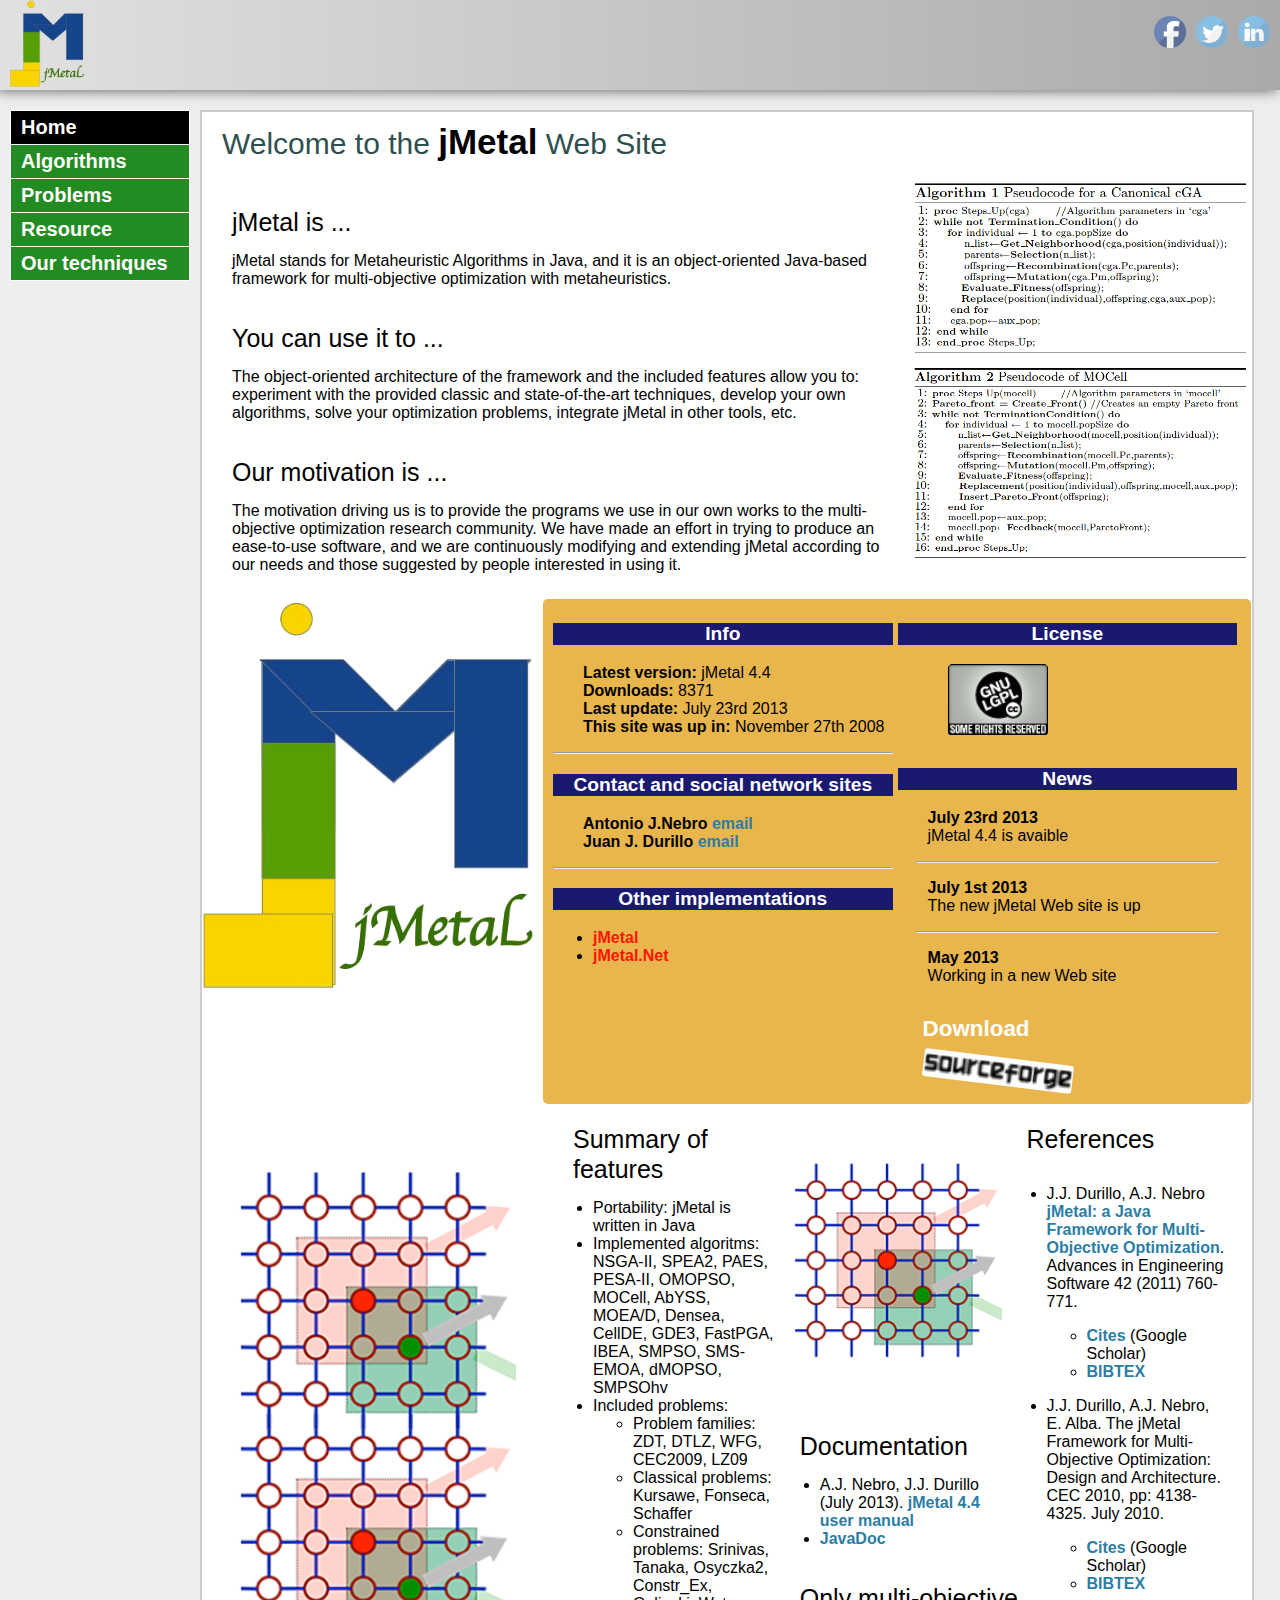
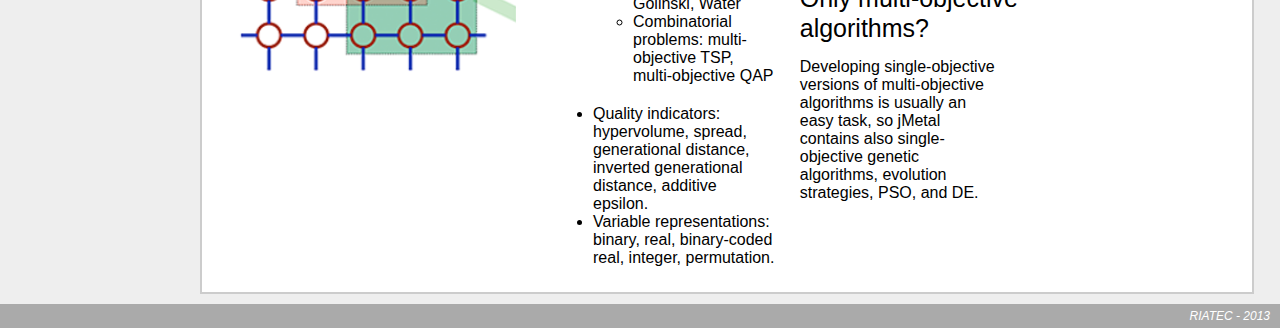
<file: index.html>
<!DOCTYPE html>
<html lang="en">
	<head>

		<meta charset="utf-8">

		<title>jMetal</title>
		<meta name="description" content="">
		<meta name="author" content="">

		
		<link rel="shortcut icon" href="/favicon.ico">
		
		<link rel="stylesheet" type="text/css" href="css/general.css">
		<link rel="stylesheet" type="text/css" href="css/style.css">
	</head>

	<body>
		<header id="main-header">
			<img src="img/jMetalLogo_trans.png" alt="jMetal" class="logo">
			<ul>
				<li><a href="https://www.facebook.com/jmetalframework"><img src="img/fb.png" alt="Facebok"></a></li>
				<li><a href="https://twitter.com/jmetalframework"><img src="img/twitter.png" alt="Facebok"></a></li>
				<li><a href="http://www.linkedin.com/groups/jMetal-User-Group-4441726?gid=4441726&amp;trk=hb_side_g"><img src="img/linkedin.png" alt="Facebok"></a></li>
			</ul>
			
		</header>
		<div id="container">
			<nav>
				<ul id="level0">
					<li class="item-level0 item-first item-selected"><a href="index.html">Home</a></li>
					<li class="item-level0"><a href="#">Algorithms</a></li>
					<li class="item-level0"><a href="#">Problems</a></li>
					<li class="item-level0"><a href="#">Resource</a></li>
					<li class="item-level0">
						<span>Our techniques</span>
						<ul class="level1">
							<li class="item-level1 item-first"><a href="smpso.html">SMPSO</a></li>
							<li class="item-level1"><a href="abyss.html">ABYSS</a></li>
							<li class="item-level1"><a href="#">MOCELL</a></li>
							<li class="item-level1"><a href="#">MOCHC</a></li>
						</ul>
					</li>
				</ul>
			</nav>
			<div id="principal-section">
				<header id="headers">
					<h1 id="h1-principal">Welcome to the <span class="span-jmetal">jMetal</span> Web Site</h1>
				</header>
					<article class="dostercios">
						<section>
							<h1 class="h1-content">jMetal is ...</h1>
							<p class="p-content">jMetal stands for Metaheuristic Algorithms in Java, and it is an object-oriented Java-based framework for multi-objective optimization with metaheuristics.</p>
						</section>
						<section>
							<h1 class="h1-content">You can use it to ...</h1>
							<p class="p-content">The object-oriented architecture of the framework and the included features allow you to: experiment with the provided classic and state-of-the-art techniques, develop your own algorithms, solve your optimization problems, integrate jMetal in other tools, etc.</p>
						</section>
						<section>
							<h1 class="h1-content">Our motivation is ...</h1>
							<p class="p-content">The motivation driving us is to provide the programs we use in our own works to the multi-objective optimization research community. We have made an effort in trying to produce an ease-to-use software, and we are continuously modifying and extending jMetal according to our needs and those suggested by people interested in using it.</p>
						</section>
					</article>

					
					<div class="tercio">
						<img src="img/cGACode.png" alt="algoritmo 1">
						<img src="img/MOCEllCode.png" alt="algoritmo 2">
					</div>

					<div class="limpio"></div>

					<div class="tercio">
						<img src="img/jMetalLogo_trans.png" alt="logo">
					</div>


			<aside class="dostercios">

				<div class="mitad">

				
				<h3>Info</h3>
				<ul class="listaAside">
					<li><b>Latest version:</b> jMetal 4.4</li>
					<li><b>Downloads:</b> 8371</li>
					<li><b>Last update:</b> July 23rd 2013</li>
					<li><b>This site was up in:</b> November 27th 2008</li>
				</ul>
				<hr>
				<h3>Contact and social network sites</h3>
				<ul class="listaAside">
					<li><b>Antonio J.Nebro</b> <a href="mailto:antonio@lcc.uma.es">email</a></li>
					<li><b>Juan J. Durillo</b> <a href="mailto:juan@dps.uibk.ac.at">email</a></li>
					
				</ul>
				<hr>

				<h3>Other implementations</h3>
				<ul class="rojo">
					<li><b><a href="http://jmetalcpp.sourceforge.net/">jMetal</a></b>
					<li><b><a href="">jMetal.Net</a></b></li>
				</ul>
				</div>
				<div class="mitad">

				<h3>License</h3>
				<a href="http://www.gnu.org/licenses/lgpl-2.1.html"><img src="img/LPGL.png" id="icon_lpg" alt="enlace a gnu"></a>
				
				<h3>News</h3>
	
					<ul class="listaAside">
						<li><b>July 23rd 2013</b></li>
						<li>jMetal 4.4 is avaible</li>
					</ul>
					<hr class="paddinglados">
					<ul class="listaAside">
						<li><b>July 1st 2013</b></li>
						<li>The new jMetal Web site is up</li>
					</ul>
					<hr class="paddinglados">
					<ul class="listaAside">
						<li><b>May 2013</b></li>
						<li>Working in a new Web site</li>
					</ul>

					<h2>Download</h2>
				<div id="sourceLogoa"><a href="http://sourceforge.net/projects/jmetal"><img src="img/sourceforge.gif" id="sourceLogo" alt="enlace a sourceforge"></a></div>
				</div>
			</aside>







					<div class="tercio">
						<img src="img/large.png" alt="imagen de pega">
					</div>


					<article class="dostercios">
						<section class="tercio">
							<h1 class="h1-content">Summary of features</h1>
							<ul class="ul-content">
								<li>Portability: jMetal is written in Java</li>
								<li>Implemented algoritms: NSGA-II, SPEA2, PAES, PESA-II, OMOPSO, MOCell, AbYSS, MOEA/D, Densea, CellDE, GDE3, FastPGA, IBEA, SMPSO, SMS-EMOA, dMOPSO, SMPSOhv</li>
								<li>Included problems:
									<ul class="ul-content">
										<li>Problem families: ZDT, DTLZ, WFG, CEC2009, LZ09</li>
										<li>Classical problems: Kursawe, Fonseca, Schaffer</li>
										<li>Constrained problems: Srinivas, Tanaka, Osyczka2, Constr_Ex, Golinski, Water</li>
										<li>Combinatorial problems: multi-objective TSP, multi-objective QAP</li>
									</ul>
								</li>
								<li>Quality indicators: hypervolume, spread, generational distance, inverted generational distance, additive epsilon.</li>
								<li>Variable representations: binary, real, binary-coded real, integer, permutation.</li>
							</ul>
						</section>
						<div class="tercio">
						
							<img src="img/cGA.png" alt="bolas">
						
							<section>
								<h1 class="h1-content">Documentation</h1>
								<ul class="ul-content">
									<li>A.J. Nebro, J.J. Durillo (July 2013). <a href="resources/jMetalUserManual44.pdf">jMetal 4.4 user manual</a></li>
									<li><a href="http://jmetal.sourceforge.net/javadoc/index.html">JavaDoc</a></li>
								</ul>
							</section>
							<section>
								<h1 class="h1-content">Only multi-objective algorithms?</h1>
								<p class="p-content">Developing single-objective versions of multi-objective algorithms is usually an easy task, so jMetal contains also single-objective genetic algorithms, evolution strategies, PSO, and DE.</p>
							</section>
					
						</div>
					
							<section class="tercio">
					
								<h1 class="h1-content">References</h1>
			
								<ul class="ul-content">
									<li><p>J.J. Durillo, A.J. Nebro <a href="http://www.sciencedirect.com/science/article/pii/S0965997811001219">jMetal: a Java Framework for Multi-Objective Optimization</a>. Advances in Engineering Software 42 (2011) 760-771.</p>
	
										<ul>
											<li><a href='http://scholar.google.es/scholar?oi=bibs&amp;hl=es&amp;cites=8294467800448040809'>Cites</a> (Google Scholar)</li>
											<li><a href="resources/DN2011.bib">BIBTEX</a></li>
										</ul>

									</li>

									<li><p>J.J. Durillo, A.J. Nebro, E. Alba. The jMetal Framework for Multi-Objective Optimization: Design and Architecture. CEC 2010, pp: 4138-4325. July 2010.</p>
										
										<ul>
											<li><a href="http://scholar.google.es/scholar?oi=bibs&amp;hl=es&amp;cites=12235689288108740075">Cites</a> (Google Scholar)</li>
											<li><a href="resources/CEC2010.bib">BIBTEX</a></li>
										</ul>
									</li>
								</ul>
							</section>

					</article>

						
					</div>
			


			
		</div>

		<div class="limpio"></div>
		<footer>
			<span>RIATEC - 2013</span>
		</footer>
	</body>
</html>
</file>
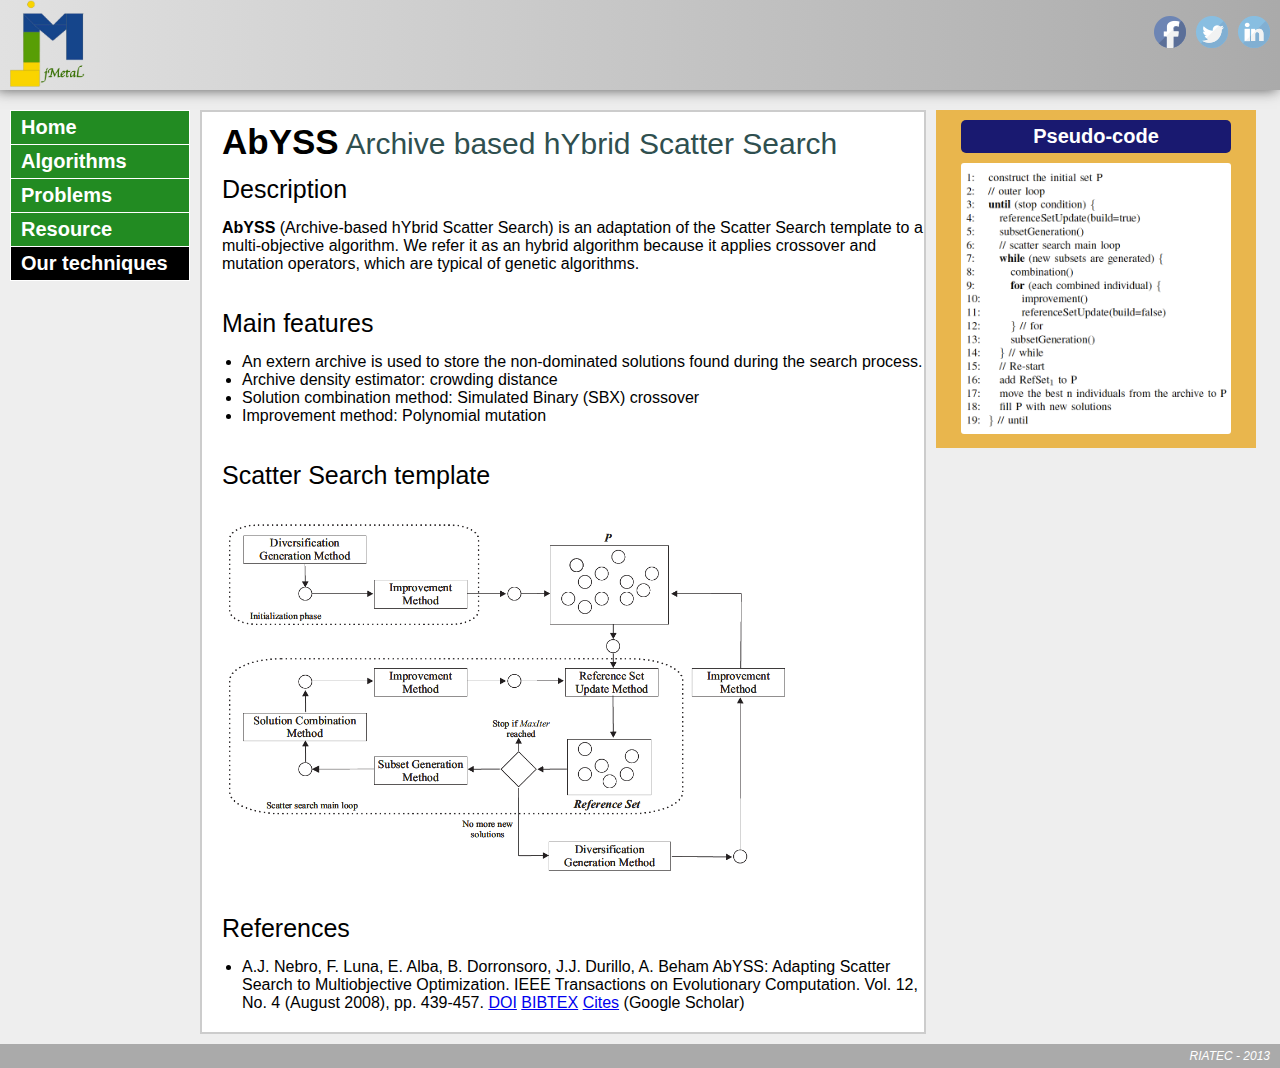
<file: abyss.html>
<!DOCTYPE html>
<html lang="en">
	<head>
		<meta charset="utf-8">

		<title>Abyss</title>
		<meta name="description" content="">
		<meta name="author" content="Ruben Carreño Villalba">
		
		<link rel="stylesheet" type="text/css" href="css/general.css" />
		<link rel="stylesheet" type="text/css" href="css/abyss.css" />
		
	</head>

	<body>
		<header id="main-header">
			<img src="img/jMetalLogo_trans.png" alt="jMetal" class="logo">
			<ul>
				<li><a href="https://www.facebook.com/jmetalframework"><img src="img/fb.png" alt="Facebok"></a></li>
				<li><a href="https://twitter.com/jmetalframework"><img src="img/twitter.png" alt="Facebok"></a></li>
				<li><a href="http://www.linkedin.com/groups/jMetal-User-Group-4441726?gid=4441726&amp;trk=hb_side_g"><img src="img/linkedin.png" alt="Facebok"></a></li>
			</ul>
		</header>
		<article>
			<nav>
				<ul id="level0">
					<li class="item-level0 item-first"><a href="index.html">Home</a></li>
					<li class="item-level0"><a href="#">Algorithms</a></li>
					<li class="item-level0"><a href="#">Problems</a></li>
					<li class="item-level0"><a href="#">Resource</a></li>
					<li class="item-level0 item-selected">
						<span>Our techniques</span>
						<ul class="level1">
							<li class="item-level1 item-first"><a href="smpso.html">SMPSO</a></li>
							<li class="item-level1 item-selected"><a href="abyss.html">ABYSS</a></li>
							<li class="item-level1"><a href="#">MOCELL</a></li>
							<li class="item-level1"><a href="#">MOCHC</a></li>
						</ul>
					</li>
				</ul>
			</nav>
			<section id="principal-section">
				<header>
					<h1 id="h1-principal"><span class="span-jmetal">AbYSS</span>  Archive based hYbrid Scatter Search</h1>
				</header>
				<section>
					<h1 class="h1-content">Description</h1>
			    	<p class="p-content">
						<b>AbYSS</b>  (Archive-based hYbrid Scatter Search) is an adaptation of the Scatter Search template to a multi-objective
						algorithm. We refer it as an hybrid algorithm because it applies crossover and mutation operators, which are typical of genetic algorithms.
					</p>
						
					<h1 class="h1-content">Main features</h1>
					<ul class="ul-content">
						<li>
							An extern archive is used to store the non-dominated solutions found during the search process.
						</li>
						<li>
							Archive density estimator: crowding distance
						</li>
						<li>
							Solution combination method: Simulated Binary (SBX) crossover 
						</li>
						<li>
							Improvement method: Polynomial mutation
						</li>
					</ul>
					
					<h1 class="h1-content">Scatter Search template</h1>
					<img id="img-scatter" src="img/scatterSearchTemplate.png" alt="Scatter Search Template" >
					
					<h1 class="h1-content">References</h1>
					<ul class="ul-content">
						<li>
							A.J. Nebro, F. Luna, E. Alba, B. Dorronsoro, J.J. Durillo, A. Beham AbYSS: Adapting Scatter Search to Multiobjective Optimization. 
							IEEE Transactions on Evolutionary Computation. Vol. 12, No. 4 (August 2008), pp. 439-457. <a href="http://dx.doi.org/10.1109/TEVC.2007.913109">DOI</a>
							<a href="references/NLA08.bib">BIBTEX</a>						
							<a href="http://scholar.google.es/citations?view_op=view_citation&amp;hl=es&amp;user=8lF5lBcAAAAJ&amp;citation_for_view=8lF5lBcAAAAJ:d1gkVwhDpl0C">Cites</a> (Google Scholar)
	
						</li>
					</ul>
				
				</section>
			</section>
			<aside>
				<h2>Pseudo-code</h2>
				<img src="img/abyss_code.png" alt="Abyss Code">
			</aside>
		</article>
		<footer>
			<span>RIATEC - 2013</span>
		</footer>
	</body>
</html>
</file>
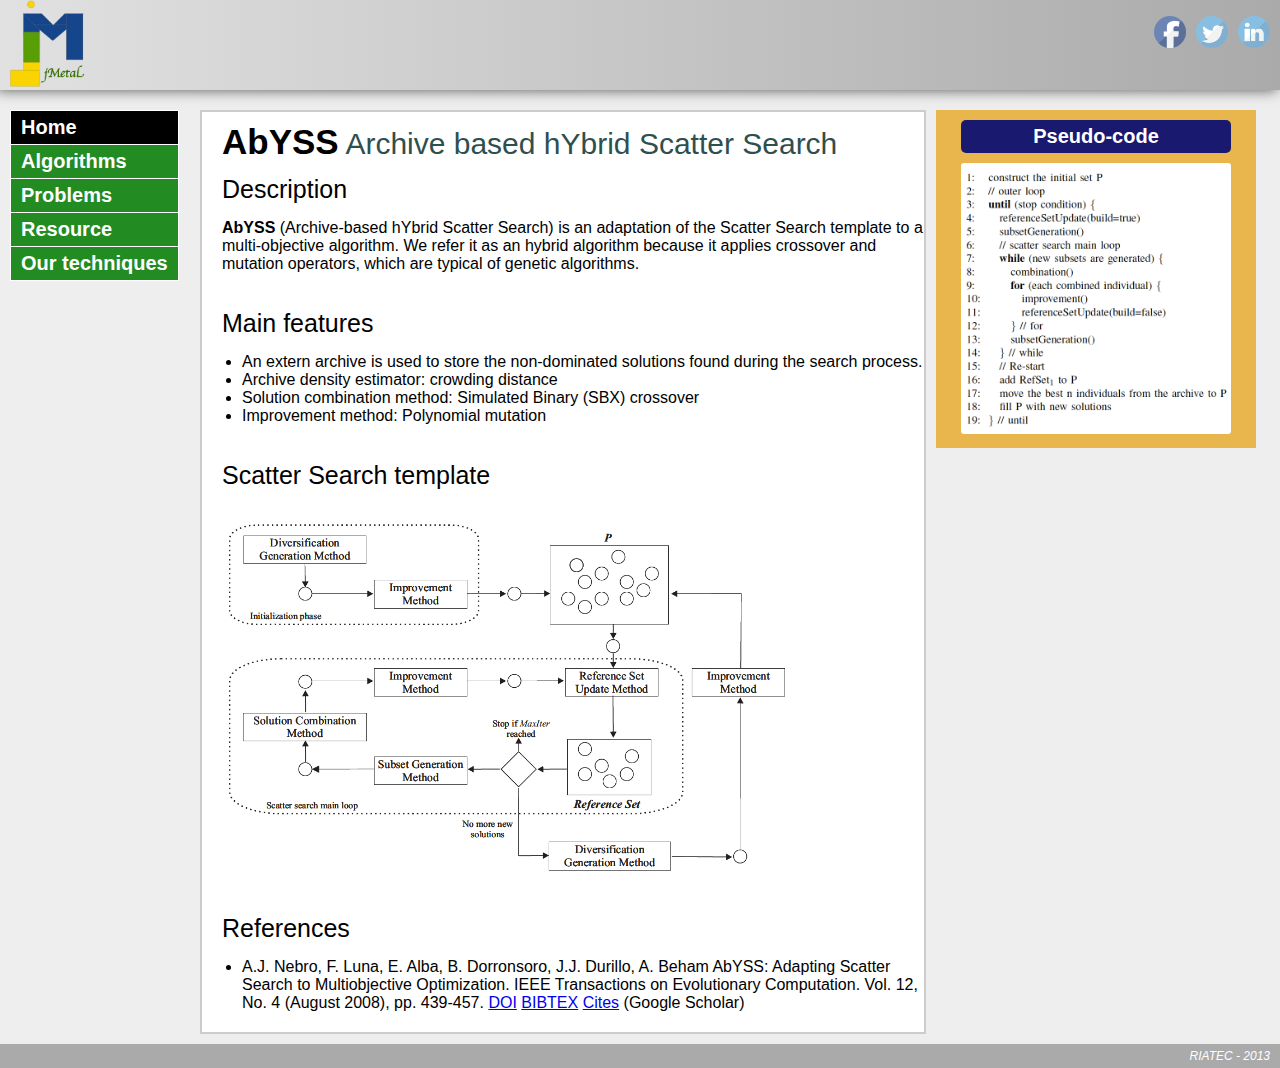
<file: nav.html>
<!DOCTYPE html>
<html lang="en">
	<head>
		<meta charset="utf-8">

		<!-- Always force latest IE rendering engine (even in intranet) & Chrome Frame
		Remove this if you use the .htaccess -->
		<meta http-equiv="X-UA-Compatible" content="IE=edge,chrome=1">

		<title>nav</title>
		<meta name="description" content="">
		<meta name="author" content="Ruben Carreño Villalba">

		<link rel="stylesheet" type="text/css" href="css/nav.css" />
		
	</head>

	<body>
		<header id="main-header">
			<img src="img/jMetalLogo_trans.png" alt="jMetal" class="logo">
			<ul>
				<li><a><img src="img/fb.png" alt="Facebok"></a></li>
				<li><a><img src="img/twitter.png" alt="Facebok"></a></li>
				<li><a><img src="img/linkedin.png" alt="Facebok"></a></li>
			</ul>
		</header>
		<article>
			<nav>
				<ul id="level0">
					<li class="item-level0 item-first item-selected">Home</li>
					<li class="item-level0">Algorithms</li>
					<li class="item-level0">Problems</li>
					<li class="item-level0">Resource</li>
					<li class="item-level0">
						<span>Our techniques</span>
						<ul class="level1">
							<li class="item-level1 item-first">SMPSO</li>
							<li class="item-level1">ABYSS</li>
							<li class="item-level1">MOCELL</li>
							<li class="item-level1">MOCHC</li>
						</ul>
					</li>
				</ul>
			</nav>
			<section id="principal-section">
				<header>
					<h1 id="h1-principal"><span class="span-abyss">AbYSS</span>  Archive based hYbrid Scatter Search</h1>
				</header>
				<section>
					<h1 class="h1-content">Description</h1>
			    	<p class="p-content">
						<b>AbYSS</b>  (Archive-based hYbrid Scatter Search) is an adaptation of the Scatter Search template to a multi-objective
						algorithm. We refer it as an hybrid algorithm because it applies crossover and mutation operators, which are typical of genetic algorithms.
					</p>
						
					<h1 class="h1-content">Main features</h1>
					<ul class="ul-content">
						<li>
							An extern archive is used to store the non-dominated solutions found during the search process.
						</li>
						<li>
							Archive density estimator: crowding distance
						</li>
						<li>
							Solution combination method: Simulated Binary (SBX) crossover 
						</li>
						<li>
							Improvement method: Polynomial mutation
						</li>
					</ul>
					
					<h1 class="h1-content">Scatter Search template</h1>
					<img id="img-scatter" src="img/scatterSearchTemplate.png">
					
					<h1 class="h1-content">References</h1>
					<ul class="ul-content">
						<li>
							A.J. Nebro, F. Luna, E. Alba, B. Dorronsoro, J.J. Durillo, A. Beham AbYSS: Adapting Scatter Search to Multiobjective Optimization. 
							IEEE Transactions on Evolutionary Computation. Vol. 12, No. 4 (August 2008), pp. 439-457. <a href="http://dx.doi.org/10.1109/TEVC.2007.913109">DOI</a>
							<a href="references/NLA08.bib">BIBTEX</a>						
							<a href="http://scholar.google.es/citations?view_op=view_citation&hl=es&user=8lF5lBcAAAAJ&citation_for_view=8lF5lBcAAAAJ:d1gkVwhDpl0C">Cites</a> (Google Scholar)
	
						</li>
					</ul>
				
				</section>
			</section>
			<aside>
				<h2>Pseudo-code</h2>
				<img src="img/abyss_code.png">
			</aside>
		</article>
		<footer>
			<span>RIATEC - 2013</span>
		</footer>
	</body>
</html>
</file>
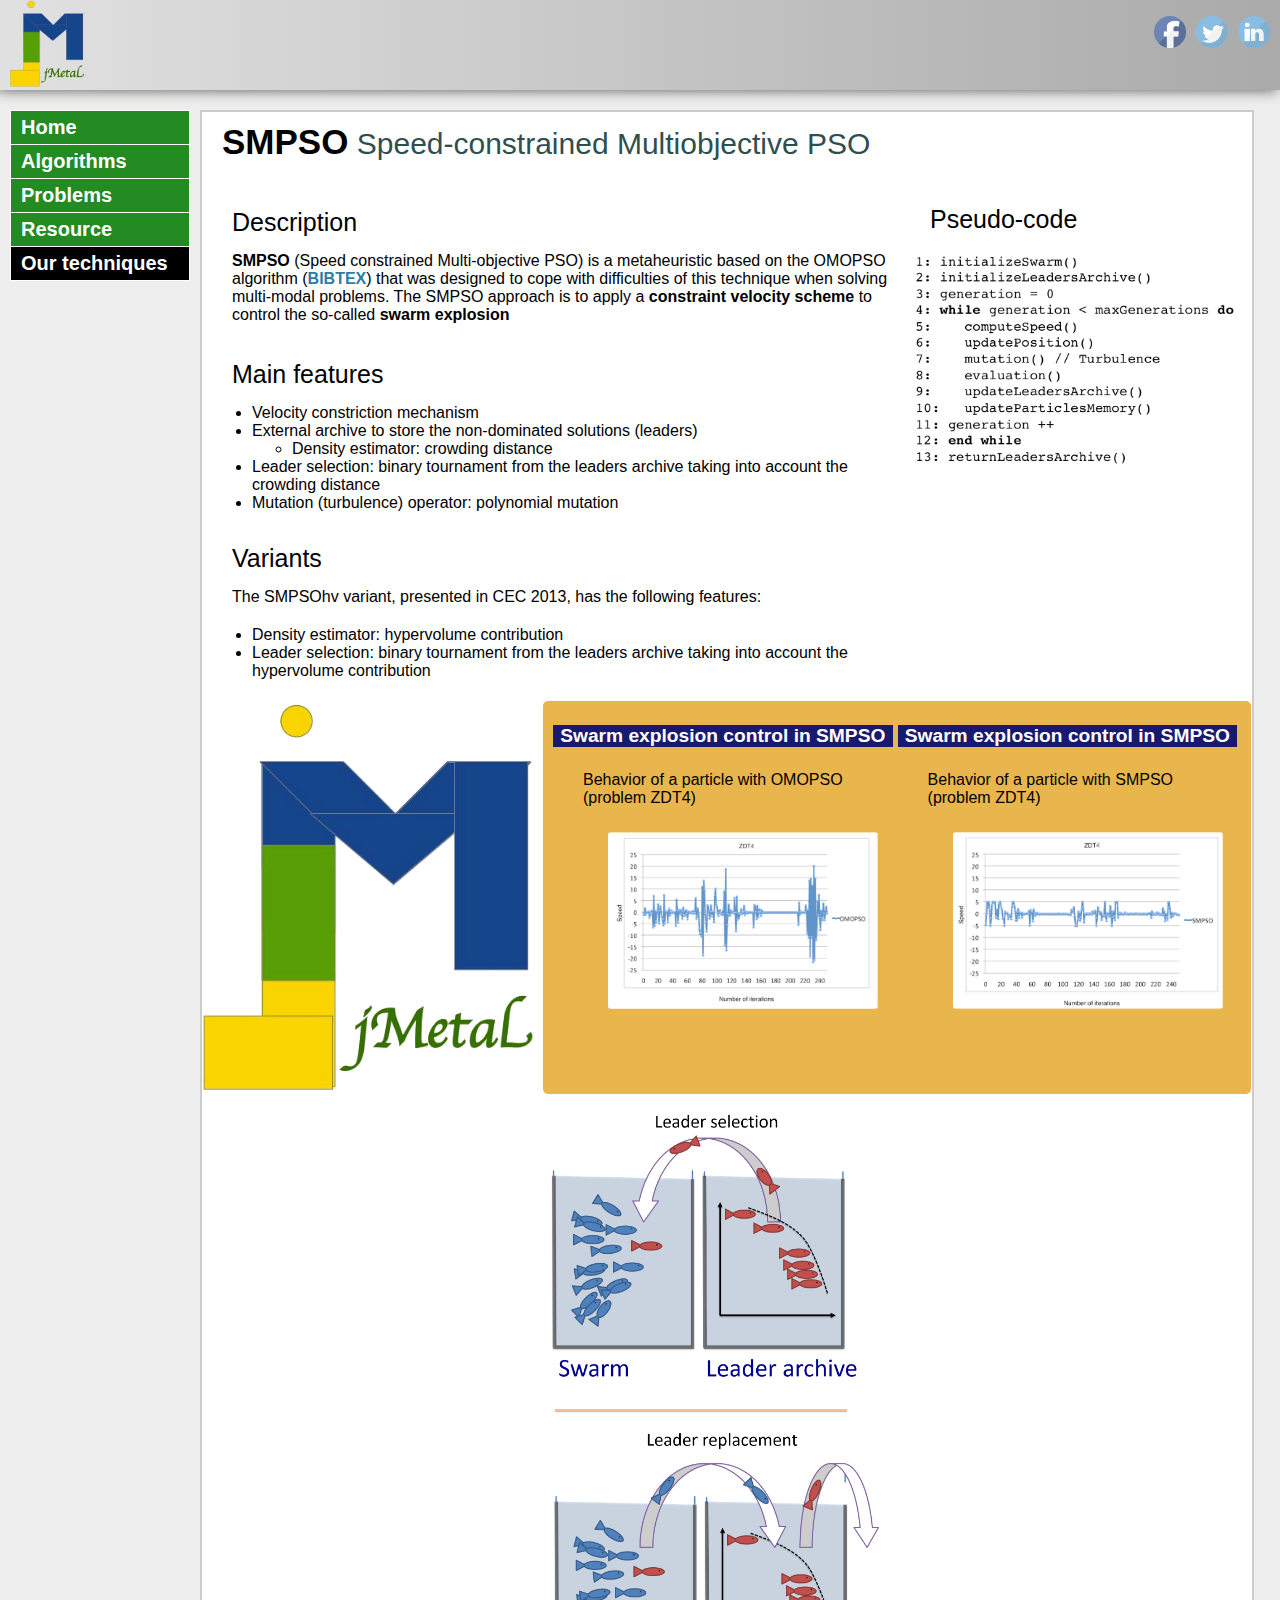
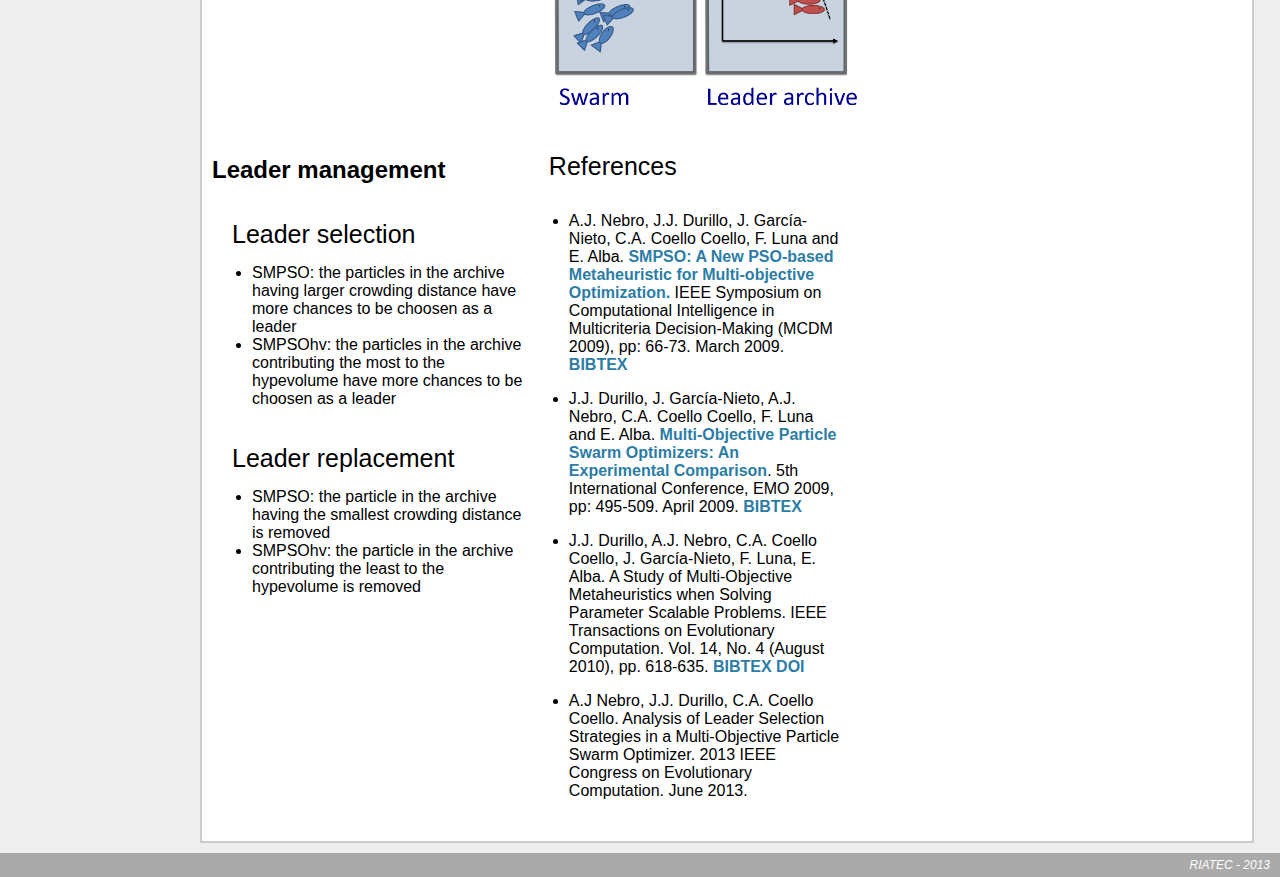
<file: smpso.html>
<!DOCTYPE html>
<html lang="en">
	<head>

		<meta charset="utf-8">

		<title>SMPSO</title>
		<meta name="description" content="SMPSO web page">
		<meta name="author" content="Jose Luis Barreche">

		<link rel="shortcut icon" href="/favicon.ico">

		<link rel="stylesheet" type="text/css" href="css/general.css">
		<link rel="stylesheet" type="text/css" href="css/style.css">
	</head>

	<body>
		<header id="main-header">
			<img src="img/jMetalLogo_trans.png" alt="jMetal" class="logo">
			<ul>
				<li><a href="https://www.facebook.com/jmetalframework"><img src="img/fb.png" alt="Facebok"></a></li>
				<li><a href="https://twitter.com/jmetalframework"><img src="img/twitter.png" alt="Facebok"></a></li>
				<li><a href="http://www.linkedin.com/groups/jMetal-User-Group-4441726?gid=4441726&amp;trk=hb_side_g"><img src="img/linkedin.png" alt="Facebok"></a></li>
			</ul>

		</header>
		<div id="container">
			<nav>
				<ul id="level0">
					<li class="item-level0 item-first"><a href="index.html">Home</a></li>
					<li class="item-level0"><a href="#">Algorithms</a></li>
					<li class="item-level0"><a href="#">Problems</a></li>
					<li class="item-level0"><a href="#">Resource</a></li>
					<li class="item-level0 item-selected">
						<span>Our techniques</span>
						<ul class="level1">
							<li class="item-level1 item-first item-selected"><a href="smpso.html">SMPSO</a></li>
							<li class="item-level1"><a href="abyss.html">ABYSS</a></li>
							<li class="item-level1"><a href="#">MOCELL</a></li>
							<li class="item-level1"><a href="#">MOCHC</a></li>
						</ul>
					</li>
				</ul>
			</nav>
			<div id="principal-section">
				<header id="headers">
					<h1 id="h1-principal"><span class="span-jmetal">SMPSO</span> Speed-constrained Multiobjective PSO</h1>
				</header>
				<article class="dostercios">
					<section>
						<h1 class="h1-content">Description</h1>
						<p class="p-content">
							<span class="span-bold">SMPSO</span> (Speed constrained Multi-objective PSO) is a metaheuristic based on the OMOPSO algorithm (<a href="references/RC05.bib">BIBTEX</a>)
							that was designed to cope with difficulties of this technique when solving multi-modal problems. The SMPSO approach is to apply a <span class="span-bold">constraint
								velocity scheme</span> to control the so-called <span class="span-bold">swarm explosion</span>
						</p>
					</section>
					<section>
						<h1 class="h1-content">Main features</h1>
						<ul>
							<li>
								Velocity constriction mechanism
							</li>
							<li>
								External archive to store the non-dominated solutions
								(leaders)
								<ul>
									<li>
										Density estimator: crowding distance
									</li>
								</ul>
							</li>
							<li>
								Leader selection: binary tournament from the leaders archive taking into account the crowding distance
							</li>
							<li>
								Mutation (turbulence) operator: polynomial mutation
							</li>

						</ul>
					</section>
					<section>
						<h1 class="h1-content">Variants</h1>
						<p class="p-content">
							The SMPSOhv variant, presented in CEC 2013, has the following features:
						</p>

						<ul>
							<li>
								Density estimator: hypervolume contribution
							</li>
							<li>
								Leader selection: binary tournament from the leaders archive taking into account the hypervolume contribution
							</li>
						</ul>
					</section>
				</article>

				<div class="tercio">
					<h1 class="h1-content">Pseudo-code</h1>
					<img class="expand" src="img/smpso_code.png" alt="pseudo-code">
				</div>

				<div class="limpio"></div>

				<div class="tercio">
					<img src="img/jMetalLogo_trans.png" alt="logo">
				</div>

				<aside class="dostercios_2">
					<div class="mitad">

						<h3>Swarm explosion control in SMPSO</h3>
						<ul class="listaAside_2">
							<li>
								Behavior of a particle with OMOPSO (problem ZDT4)
							</li>
							<li>
								<img class="asideImg expand" src="img/omopso.png" alt="omopso">
							</li>
						</ul>
					</div>
					<div class="mitad">
						<h3>Swarm explosion control in SMPSO</h3>
						<ul class="listaAside_2">
							<li>
								Behavior of a particle with SMPSO (problem ZDT4)
							</li>
							<li>
								<img class="asideImg expand" src="img/smpso.png" alt="smpso">
							</li>
						</ul>
					</div>
				</aside>

				<div class="tercio" id="img-left">
					<img src="img/smpso_picture.png" alt="smpso_picture">
				</div>

				<article class="dostercios">
					<section class="tercio_2">
						<h2 class="h2-content">Leader management</h2>
						<h1 class="h1-content">Leader selection</h1>
						<ul class="ul-content">
							<li>
								SMPSO: the particles in the archive having larger crowding distance have more chances to be choosen as a leader
							</li>
							<li>
								SMPSOhv: the particles in the archive contributing the most to the hypevolume have more chances to be choosen as a leader
							</li>
						</ul>
						<h2 class="h2-content"></h2>
						<h1 class="h1-content">Leader replacement</h1>
						<ul class="ul-content">
							<li>
								SMPSO: the particle in the archive having the smallest crowding distance is removed
							</li>
							<li>
								SMPSOhv: the particle in the archive contributing the least to the hypevolume is removed
							</li>
						</ul>
					</section>
					<section class="tercio_2">

						<h1 class="h1-content">References</h1>

						<ul class="ul-content">
							<li>
								<p>A.J. Nebro, J.J. Durillo, J. García-Nieto, C.A. Coello Coello, F. Luna and E. Alba. <a href="resources/MCDM2009.pdf">SMPSO: A New PSO-based Metaheuristic for Multi-objective Optimization.</a>
								IEEE Symposium on Computational Intelligence in Multicriteria Decision-Making (MCDM 2009), pp: 66-73. March 2009. <a href="references/MCDM2009.bib">BIBTEX</a></p>
							</li>

							<li>
								<p>J.J. Durillo, J. García-Nieto, A.J. Nebro, C.A. Coello Coello, F. Luna and E. Alba. <a href="resources/EMO2009a.pdf">Multi-Objective Particle Swarm Optimizers: An Experimental Comparison</a>.
								5th International Conference, EMO 2009, pp: 495-509. April 2009. <a href="references/EMO2009a.bib">BIBTEX</a></p>
							</li>
							<li>
								<p>J.J. Durillo, A.J. Nebro, C.A. Coello Coello, J. García-Nieto, F. Luna, E. Alba. A Study of Multi-Objective Metaheuristics when Solving Parameter Scalable Problems.
								IEEE Transactions on Evolutionary Computation. Vol. 14, No. 4 (August 2010), pp. 618-635. <a href="resources/DNC10.bib">BIBTEX</a>
								<a href="http://dx.doi.org/10.1109/TEVC.2009.2034647">DOI</a></p>
							</li>
							<li>
								<p>A.J Nebro, J.J. Durillo, C.A. Coello Coello. Analysis of Leader Selection Strategies in a Multi-Objective Particle Swarm Optimizer.
								2013 IEEE Congress on Evolutionary Computation. June 2013. <!--<a href="resources/DNC10.bib">BIBTEX</a>--></p>
							</li>
						</ul>
					</section>
				</article>
			</div>
		</div>

		<div class="limpio"></div>
		<footer>
			<span>RIATEC - 2013</span>
		</footer>
	</body>
</html>
</file>
<file: css/general.css>
body{
	margin:0;
	padding:0;
	background-color:#eee;
	font-family: 'Lucida Grande',Arial,Helvetica,sans-serif;
}

/* Main header */

header#main-header{
	float:left;
	width:100%;
	height:90px;	
	position:fixed;
	box-shadow:-3px 0 13px #555;
	/* Safari 4-5, Chrome 1-9 */
	background: -webkit-gradient(linear, left top, right top, from(#e1e1e1), to(#aaa));
	/* Safari 5.1, Chrome 10+ */
	background: -webkit-linear-gradient(left, #e1e1e1, #aaa);
	/* Firefox 3.6+ */
	background: -moz-linear-gradient(left, #e1e1e1, #aaa);
	/* IE 10 */
	background: -ms-linear-gradient(left, #e1e1e1, #aaa);
	/* Opera 11.10+ */
	background: -o-linear-gradient(left, #e1e1e1, #aaa);
}

#main-header img.logo{
	width:75px;
	margin-left:10px;
}

#main-header ul{
	float:right;
	list-style:none;
}

#main-header ul li{
	float:left;
	margin-right:10px;
}

/* Nav */

nav{
	float:left;
	width:180px;
	position:fixed;
	margin-left:10px;
}

nav #level0{
	padding:0;
	margin:0;
	width:100%;
	list-style:none;
}

nav a{
	text-decoration:none;
	color:white;
}

.item-level0, .item-level1{
	padding:5px 10px;
	text-align:left;
	background-color:#228B22;
	color:white;
	font-size:20px;
	font-weight:bold;
	border-bottom:1px solid white;
	border-right:1px solid white;
	border-left:1px solid white;
}

.item-first{
	border-top:1px solid white;
}

.item-selected{
	background-color:black;
}

nav .item-selected:hover{
	background-color:black;
}

.item-level0:hover, .item-level1:hover{
	background-color:#006400;
	cursor:pointer;
}

.level1{
	display:none;
	position:absolute;
	margin-top:-29px;
	margin-left:169px;
	list-style:none;
	padding:0;
}

.item-level0:hover .level1{
	display:block;
}

.level1 .item-first{
	border-left:1px solid #DCDDD8;
}

/* Article */

article{
	float:left;
	width:100%;
	margin-top:110px;
	margin-bottom:10px;
}

article h1{
	margin:0;
	padding:0;
	float:left;
	width:100%;
}

/* Principal section */

#principal-section{
	float:left;
	margin-left:200px;
	border:2px solid #ccc;
	width:722px;
	background-color:white;
}

#principal-section .span-jmetal{
	font-size: 35px;
	line-height: 30px;
	font-weight: bold;
	color: black;
	margin-bottom: 0;
}

#principal-section h1#h1-principal{
	color:#2F4F4F;
	font-size: 30px;
    font-weight: normal;
    margin-top: 10px;
    padding: 5px 0 0 20px;
    line-height:30px;
}

#principal-section .h1-content{
	padding: 15px 0px 15px 20px;
	font-size: 25px;
	line-height: 30px;
	font-weight: normal;
	color: black;
	margin-bottom: 0;
}

#principal-section .p-content{
	padding-left:20px;
	margin-top:15px;
	margin-bottom:20px;
}

#principal-section .ul-content{
	float:left;
	margin:0 0 20px 0;
}

/* Footer */
footer{
	float:left;
	width:100%;
	color:white;
	text-align:right;
	font-size:12px;
	font-style: italic;
	background-color:#aaa;
	padding-top:5px;
	padding-bottom:5px;
}

footer span{
	margin-right:10px;
}
</file>
<file: css/style.css>
/* Aside: PONER ASIDE COMO LA PLANTILLA */

aside {
	float: left;
	width: 320px;
	margin-left: 10px;
	background-color: #E9B64D;
}

aside h2 {
	float: left;
	margin: 10px 0 10px 25px;
	padding: 5px 0;
	width: 270px;
	text-align: center;
	background-color: #191970;
	color: white;
	font-size: 20px;
	font-weight: bold;
	border-radius: 5px;
}

aside img {
	width: 270px;
	margin-bottom: 10px;
	margin-left: 25px;
	border-radius: 3px;
}

.span-bold {
	font-weight: bold;
}

.section-unTercio {
	width: 350px;
	float: left;
	margin: 5px;
}
.mitad {
	width: 49%;
	padding: 0px;
	padding-right: 5px;
	float: left;
	margin: 0px;
}
.tercio {
	width: 32%;
	padding: 0px;
	padding-right: 5px;
	float: left;
	margin: 0px;
}

.tercio#img-left {
	padding-top: 10px;
}

.tercio_2 {
	width: 45%;
	padding: 0px;
	padding-right: 5px;
	float: left;
	margin: 0px;
}

img {
	width: 100%;
}

.dostercios {
	width: 66%;
	padding: 5px;
	padding-right: 5px;
	float: left;
	margin: 0px;
	padding-left: 10px;
}

.dostercios_2 {
	width: 66%;
	padding: 5px;
	padding-right: 5px;
	float: left;
	margin: 0px;
	padding-left: 10px;
	padding-bottom: 55px;
}

.cien {
	width: 100%;
	padding: 0px;
	padding-right: 10px;
	float: left;
	margin: 0px;
}

#container {
	float: left;
	width: 100%;
	margin-top: 110px;
	margin-bottom: 10px;
}

#principal-section {

	width: 1050px;
}
#headers {
	height: 50px;
	margin: 0px;
	padding: 0px;
}

nav a {
	font-weight: bold;
	text-decoration: none;
	color: white;
}

nav a:hover {
	font-weight: bold;
	text-decoration: none;
	color: #E3E2C1;
}

a {
	font-weight: bold;
	text-decoration: none;
	color: #2C7DA5;
}
a:hover {
	font-weight: bold;
	text-decoration: none;
	color: #16445B;
}
aside {
	border-radius: 5px;
	width: 360px;
}
aside h2 {
	float: left;
	margin: 10px 0 10px 25px;
	background-color: inherit;
	padding: 5px 0;
	width: 320px;
	text-align: left;
	color: white;
	font-size: 1.4em;
	font-weight: bolder;
}

aside h3 {
	clear: both;
	width: 100%;
	text-align: center;
	background-color: #191970;
	color: white;
	font-size: 1.2em;
	font-weight: bolder;
}

.asideImg{
	margin-top: 25px;
}

.listaAside {
	text-decoration: none;
	list-style-type: none;
	margin-left: -10px;
}

.listaAside_2 {
	text-decoration: none;
	list-style-type: none;
	margin-left: -10px;
	padding-top: 5px;
}

.expand {
	/*	width: 313px;*/
	transition: transform .25s ease;
}

.expand:hover {
	transform: translate(-9em, 4em) scale(2);
}

.limpio {
	clear: both;
}

.rojo a {
	color: #FF1400;
}

.rojo a:hover {
	color: #850A00;
}
.paddinglados {
	width: 300px;
}
#icon_lpg {
	width: 100px;
	margin-left: 50px;
}

#social {
	width: 320px;
	margin: 0 auto;
}

#social div {
	margin-left: 5px;
}

#sourceLogo {
	width: 150px;
	transform: rotate(7deg);
	transition: transform .25s ease;
}

#sourceLogo:hover {
	transform: scale(1.70) ;
}
</file>
<file: css/abyss.css>
/* Aside */

aside{
	float:left;
	width:320px;
	margin-left:10px;
	background-color:#E9B64D;
}

aside h2{
	float:left;
	margin:10px 0 10px 25px;
	padding:5px 0;
	width:270px;
	text-align:center;
	background-color:#191970;
	color:white;
	font-size:20px;
	font-weight:bold;
	border-radius:5px;
}

aside img{
	width:270px;
	margin-bottom:10px;
	margin-left:25px;
	border-radius:3px;
}

/* Principal section */

#principal-section #img-scatter{
	width:600px;
}
</file>
<file: css/nav.css>
body{
	margin:0;
	padding:0;
	background-color:#eee;
	font-family: 'Lucida Grande',Arial,Helvetica,sans-serif;
}

/* Main header */

header#main-header{
	float:left;
	width:100%;
	height:90px;	
	position:fixed;
	box-shadow:-3px 0 13px #555;
	/* Safari 4-5, Chrome 1-9 */
	background: -webkit-gradient(linear, left top, right top, from(#e1e1e1), to(#aaa));
	/* Safari 5.1, Chrome 10+ */
	background: -webkit-linear-gradient(left, #e1e1e1, #aaa);
	/* Firefox 3.6+ */
	background: -moz-linear-gradient(left, #e1e1e1, #aaa);
	/* IE 10 */
	background: -ms-linear-gradient(left, #e1e1e1, #aaa);
	/* Opera 11.10+ */
	background: -o-linear-gradient(left, #e1e1e1, #aaa);
}

#main-header img.logo{
	width:75px;
	margin-left:10px;
}

#main-header ul{
	float:right;
	list-style:none;
}

#main-header ul li{
	float:left;
	margin-right:10px;
}

/* Nav */

nav{
	float:left;
	min-width:150px;
	position:fixed;
	margin-left:10px;
}

nav #level0{
	padding:0;
	margin:0;
	width:100%;
	list-style:none;
}

.item-level0, .item-level1{
	padding:5px 10px;
	text-align:left;
	background-color:#228B22;
	color:white;
	font-size:20px;
	font-weight:bold;
	border-bottom:1px solid white;
	border-right:1px solid white;
	border-left:1px solid white;
}

.item-first{
	border-top:1px solid white;
}

.item-selected{
	background-color:black;
}

nav .item-selected:hover{
	background-color:black;
}

.item-level0:hover, .item-level1:hover{
	background-color:#006400;
	cursor:pointer;
}

.level1{
	display:none;
	position:absolute;
	margin-top:-29px;
	margin-left:169px;
	list-style:none;
	padding:0;
}

.item-level0:hover .level1{
	display:block;
}

.level1 .item-first{
	border-left:1px solid #DCDDD8;
}

/* Article */

article{
	float:left;
	width:100%;
	margin-top:110px;
	margin-bottom:10px;
}

article h1{
	margin:0;
	padding:0;
	float:left;
	width:100%;
}

/* Aside */

aside{
	float:left;
	width:320px;
	margin-left:10px;
	background-color:#E9B64D;
}

aside h2{
	float:left;
	margin:10px 0 10px 25px;
	padding:5px 0;
	width:270px;
	text-align:center;
	background-color:#191970;
	color:white;
	font-size:20px;
	font-weight:bold;
	border-radius:5px;
}

aside img{
	width:270px;
	margin-bottom:10px;
	margin-left:25px;
	border-radius:3px;
}

/* Principal section */

#principal-section{
	float:left;
	margin-left:200px;
	border:2px solid #ccc;
	width:722px;
	background-color:white;
}

#principal-section h1#h1-principal{
	color:#2F4F4F;
	font-size: 30px;
    font-weight: normal;
    margin-top: 10px;
    padding: 5px 0 0 20px;
    line-height:30px;
}

#principal-section .span-abyss{
	font-size: 35px;
	line-height: 30px;
	font-weight: bold;
	color: black;
	margin-bottom: 0;
}

#principal-section .h1-content{
	padding: 15px 0px 15px 20px;
	font-size: 25px;
	line-height: 30px;
	font-weight: normal;
	color: black;
	margin-bottom: 0;
}

#principal-section .p-content{
	padding-left:20px;
	margin-top:15px;
	margin-bottom:20px;
}

#principal-section .ul-content{
	float:left;
	margin:0 0 20px 0;
}

#principal-section #img-scatter{
	width:600px;
}

/* Footer */
footer{
	float:left;
	width:100%;
	color:white;
	text-align:right;
	font-size:12px;
	font-style: italic;
	background-color:#aaa;
	padding-top:5px;
	padding-bottom:5px;
}

footer span{
	margin-right:10px;
}
</file>
